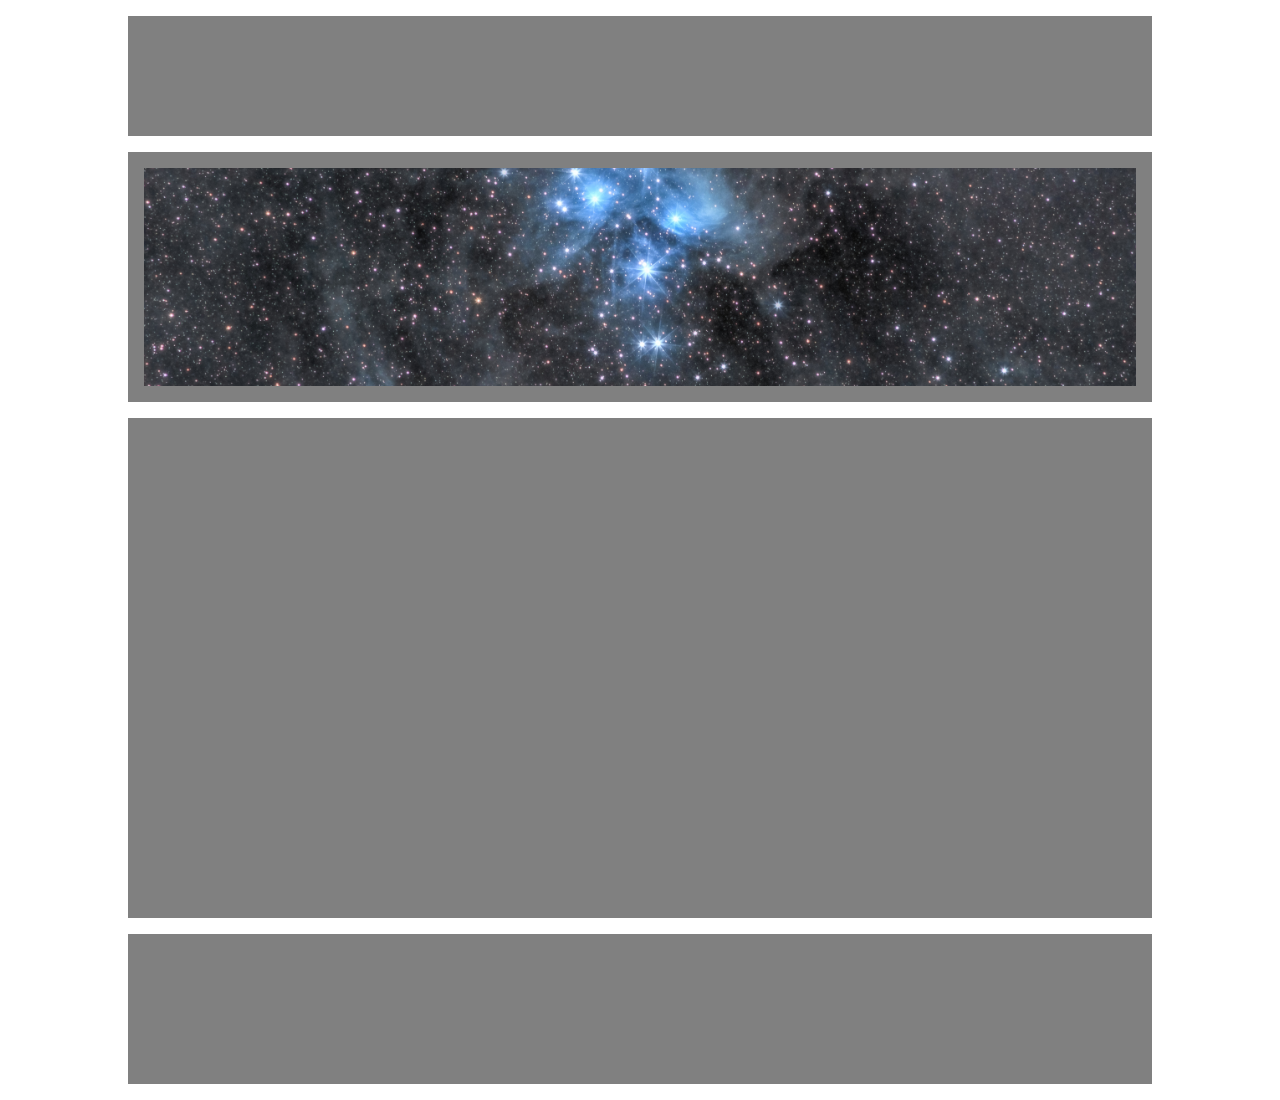
<file: image-slider/index.html>
<!DOCTYPE html>
<html lang="en">
<head>
    <meta charset="UTF-8">
    <meta name="viewport" content="width=device-width, initial-scale=1.0">
    <title>image-slider</title>
    <link rel="stylesheet" href="style.css">
</head>
<body>
    <div id="wrapper">
        <nav id="navbar"></nav>
        <div id="advertise-box">
            <div id="img-container">
                <img src="images/image-1.jpg" alt="" loading="lazy">
            </div>
        </div>
        <main id="content">

        </main>
        <footer>

        </footer>
    </div>
    <script src="script.js"></script>
</body>
</html>
</file>
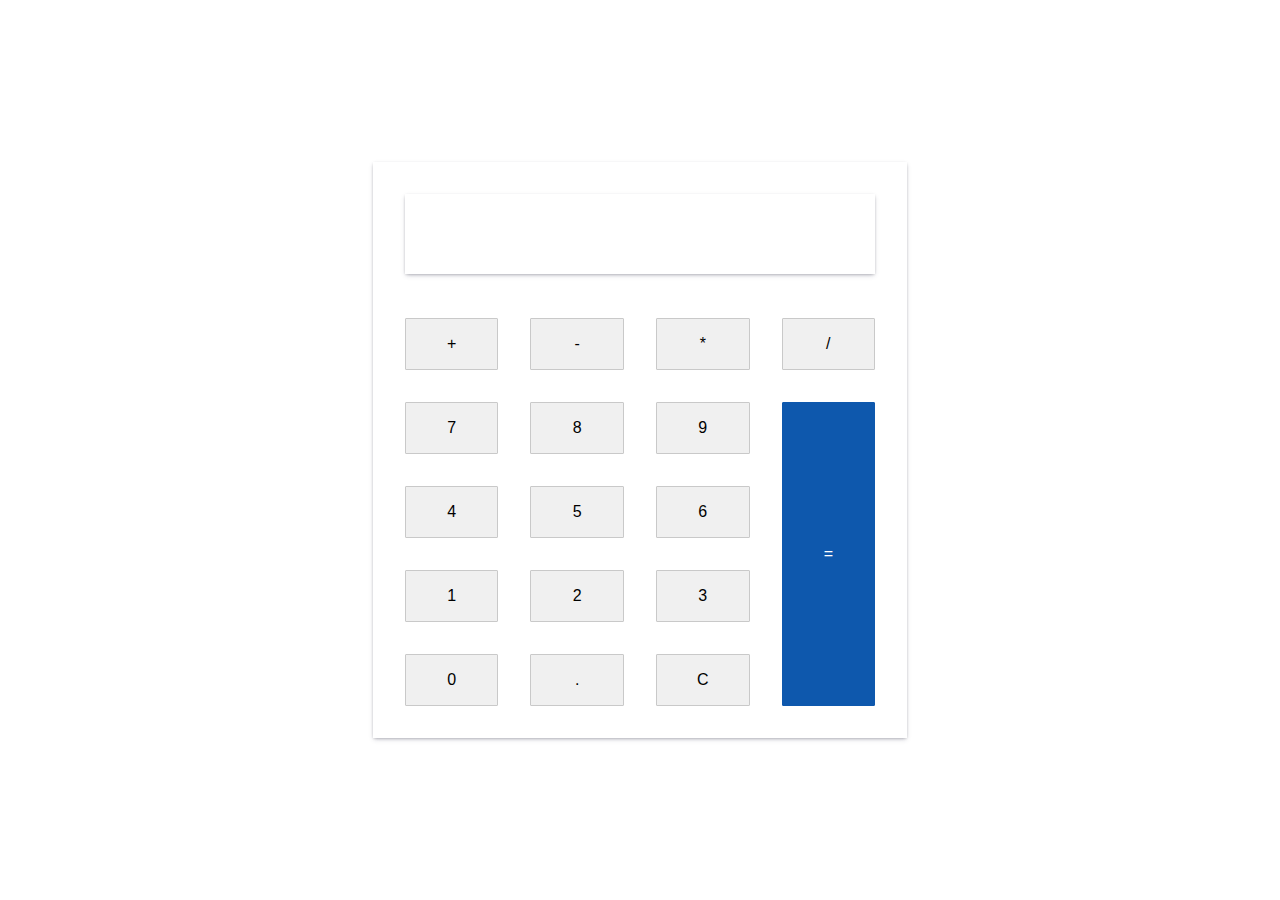
<file: JS-calculator/index.html>
<!DOCTYPE html>
<html lang="en">
<head>
    <meta charset="UTF-8">
    <meta name="viewport" content="width=device-width, initial-scale=1.0">
    <title>JS-calculator</title>
    <link rel="stylesheet" href="style.css">
</head>
<body>
    <main id="content">
        <div id="calculator">
            <div id="operation-screen"></div>
            <section id="buttons">
                <button class="operator">+</button>
                <button class="operator">-</button>
                <button class="operator">*</button>
                <button class="operator">/</button>
                <button class="number">7</button>
                <button class="number">8</button>
                <button class="number">9</button>
                <button class="number">4</button>
                <button class="number">5</button>
                <button class="number">6</button>
                <button class="number">1</button>
                <button class="number">2</button>
                <button class="number">3</button>
                <button class="number">0</button>
                <button class="number">.</button>
                <button class="clear">C</button>
                <button id="result">=</button>
            </section>
        </div>
    </main>
    <script src="script.js"></script>
</body>
</html>
</file>
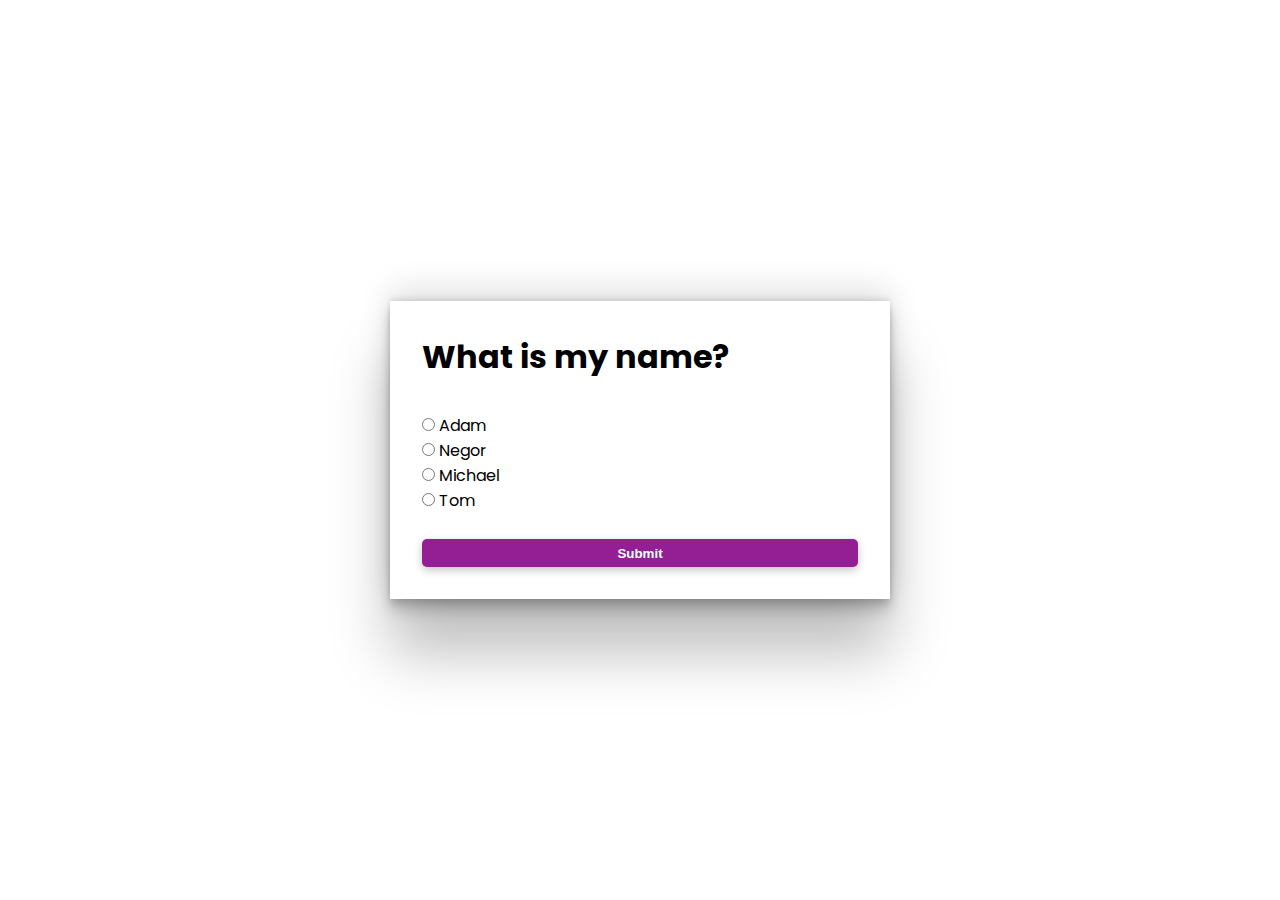
<file: QUIZ app (without fetch)/index.html>
<!DOCTYPE html>
<html lang="en">
<head>
    <meta charset="UTF-8">
    <meta name="viewport" content="width=device-width, initial-scale=1.0">
    <title>quiz app fast</title>
    <link rel="stylesheet" href="style.css">
</head>
<body>
    <div class="content">
        <div class="quiz-card">
            <h1 class="question"></h1>
            <ul class="answers">
                <li>
                    <input type="radio" id="answer_1" name="answer" class="question-input">
                    <label for="answer1" id="question-1"></label>
                </li>
                <li>
                    <input type="radio" id="answer_2" name="answer" class="question-input"> 
                    <label for="answer2" id="question-2"></label>
                </li>
                <li>
                    <input type="radio" id="answer_3" name="answer" class="question-input">
                    <label for="answer3" id="question-3"></label>
                </li>
                <li>
                    <input type="radio" id="answer_4" name="answer" class="question-input">
                    <label for="answer4" id="question-4"></label>
                </li>
            </ul>            
            <button id="submit">Submit</button>
        </div>
    </div>
    <script src="script.js"></script>
</body>
</html>
</file>
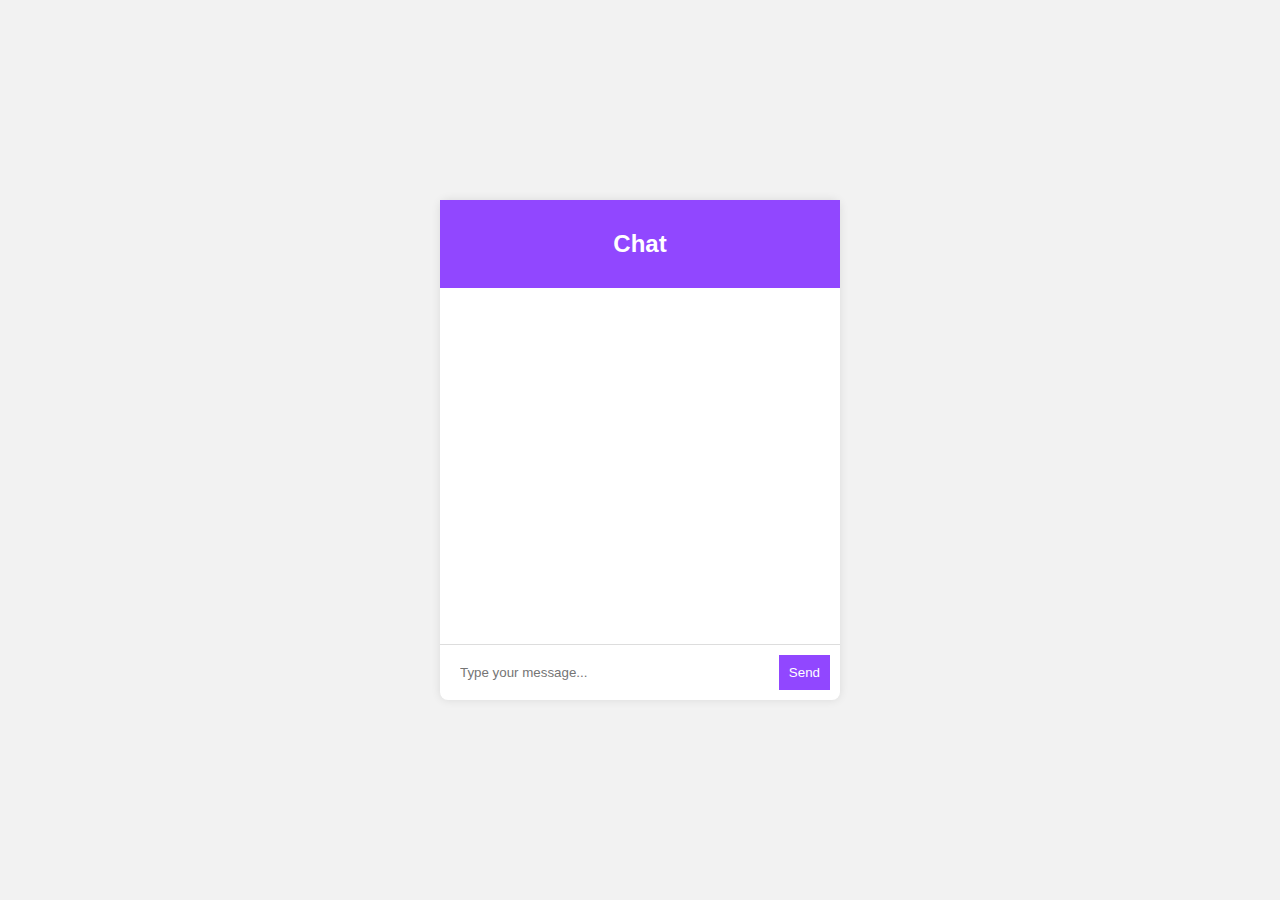
<file: Twitch !sr/index.html>
<!DOCTYPE html>
<html lang="en">
<head>
  <meta charset="UTF-8">
  <meta name="viewport" content="width=device-width, initial-scale=1.0">
  <title>Twitch !sr</title>
  <link rel="stylesheet" href="style.css">
</head>
<body>
  <div id="player"></div>
  <div class="chat-container">
    <div class="chat-header">
      <h2>Chat</h2>
    </div>
    <div class="chat-messages">
      
    </div>
    <form class="chat-input">
      <input type="text" placeholder="Type your message..." id="messageInput">
      <button>Send</button>
    </form>
  </div>

  <script src="script.js"></script>
</body>
</html>
</file>
<file: image-slider/style.css>
*, *::after, *::before{
    box-sizing: border-box;
    margin:0;
    padding:0;
}

body{
    display: flex;
    justify-content: center;
    align-items: center;

}

#wrapper > *{
    background-color: gray;
    width:80%;
    margin:1em auto 1em auto;
}

#wrapper{
    width: 100%;
    min-height: 100vh;
    position: relative;
    & #navbar{
        height: 120px;
    }
    & #advertise-box{
        height: 250px;
        padding: 1em;
    }
    & #img-container{
        position: relative;
        width: 100%;
        height: 100%;
    }
    & #content{
        height: 500px;
    }
    & footer{
        height: 150px;
    }
    & img{
        width: 100%;
        height: 100%;
        object-fit: contain;
        object-fit: cover;
        position: absolute;
        top: 0;
        left: 0;
        transition: all ease-in-out 300ms;
    }
}
</file>
<file: JS-calculator/style.css>
@import url('https://fonts.googleapis.com/css2?family=Montserrat:ital,wght@0,400;0,500;1,400&family=Noto+Sans&family=PT+Mono&family=Roboto+Mono:ital,wght@0,200;0,300;0,400;0,500;1,200;1,400&display=swap');
*, *::after, *::before{
    box-sizing: border-box;
    margin:0;
    padding:0;
    outline: none;
}

#content{
    min-height: 100vh;
    display:grid;
    place-items: center;
    font-family: 'PT Mono', monospace;
}

#calculator{
    box-shadow: rgba(50, 50, 93, 0.25) 0px 2px 5px -1px, rgba(0, 0, 0, 0.3) 0px 1px 3px -1px;
    padding:2em;
    & #operation-screen{
        width: 100%;
        height: 80px; /* Przykładowa wysokość */
        box-shadow: rgba(50, 50, 93, 0.25) 0px 2px 5px -1px, rgba(0, 0, 0, 0.3) 0px 1px 3px -1px;
        margin-bottom: 2em;
        padding: 1.2em;
        font-size: 1.4rem;
        text-align: right;
        font-weight: 900;
        overflow-x: auto; 
    }
    & #buttons{
        display: grid;
        grid-template-columns: repeat(4, 1fr);
        grid-template-rows: repeat(5, 1fr);
        gap:2em;
    }

    & #buttons > * {
        padding: 1em 2.5em 1em 2.5em;
        cursor: pointer;
        background-color: rgba(235, 235, 235, 0.74);
        border: 1px solid rgb(201, 201, 201);
        border-radius: 1px;
        font-size: 1rem;
        transition: all ease-in-out 300ms;
    }

    & #buttons > *:hover:not(:last-child){
        background-color: rgba(235, 235, 235, 0.658);
        border: 1px solid rgba(235, 235, 235, 0.877);
    }

    & #result{
        height: 100%;
       grid-row: -1/ -5;
       grid-column: 4;
       background-color: rgb(14, 88, 173);
       color:white;
       border: 1px solid rgb(14, 88, 173);
       transition: background-color ease-in-out 300ms;
    }

    & #result:hover{
        background-color: rgba(14, 88, 173, 0.753);

    }

}
</file>
<file: QUIZ app (without fetch)/style.css>
@import url('https://fonts.googleapis.com/css2?family=Poppins:wght@400;500&display=swap');
*, *::after, *::before{
    box-sizing: border-box;
    margin:0;
    padding:0;
}

body{
    display: flex;
    justify-content: center;
    align-items: center;
    min-height: 100vh;
    font-family: 'Poppins', sans-serif;
}

.quiz-card{
    box-shadow: rgba(0, 0, 0, 0.25) 0px 54px 55px, rgba(0, 0, 0, 0.12) 0px -12px 30px, rgba(0, 0, 0, 0.12) 0px 4px 6px, rgba(0, 0, 0, 0.17) 0px 12px 13px, rgba(0, 0, 0, 0.09) 0px -3px 5px;
    width: 500px;
    padding:2em;
    & .question{
        margin: 0em 0em 1em 0em ;
        font-weight: bold
    }
    & .answers{
        list-style: none;

    }
    & #submit{
        margin-top: 2em;
        width: 100%;
        padding: 0.5em;
        color:white;
        background-color: rgb(148, 30, 148);
        border: none;
        outline: none;
        font-weight: bold;
        border-radius: 5px;
        box-shadow: rgba(0, 0, 0, 0.24) 0px 3px 8px;
        cursor: pointer;
        transition: all ease-in-out 300ms;
    }
    & #submit:hover{
        background-color: rgb(121, 22, 121);
    }
    & #submit:focus{
        background-color: rgb(97, 13, 97);
    }
}
</file>
<file: Twitch !sr/style.css>
body {
  font-family: Arial, sans-serif;
  background-color: #f2f2f2;
  display: flex;
  justify-content: center;
  align-items: center;
  height: 100vh;
  margin: 0;
}

.chat-container {
  background-color: #fff;
  border-radius: 8px;
  box-shadow: 0 0 10px rgba(0, 0, 0, 0.1);
  width: 400px;
  height: 500px; 
  display: flex;
  flex-direction: column;
}

.chat-header {
  background-color: #9147ff;
  color: #fff;
  padding: 10px;
  text-align: center;
}

.chat-messages {
  flex: 1;
  padding: 10px;
  overflow-y: auto;
}

.message {
  margin-bottom: 10px;
}

.username {
  font-weight: bold;
  margin-right: 5px;
}

.text {
  color: #333;
}

.chat-input {
  display: flex;
  border-top: 1px solid #ddd;
  padding: 10px;
}

.chat-input input {
  flex: 1;
  padding: 10px;
  border: none;
  outline: none;
}

.chat-input button {
  background-color: #9147ff;
  color: #fff;
  border: none;
  padding: 10px;
  cursor: pointer;
}

.chat-input button:hover {
  background-color: #772ce8;
}
</file>
